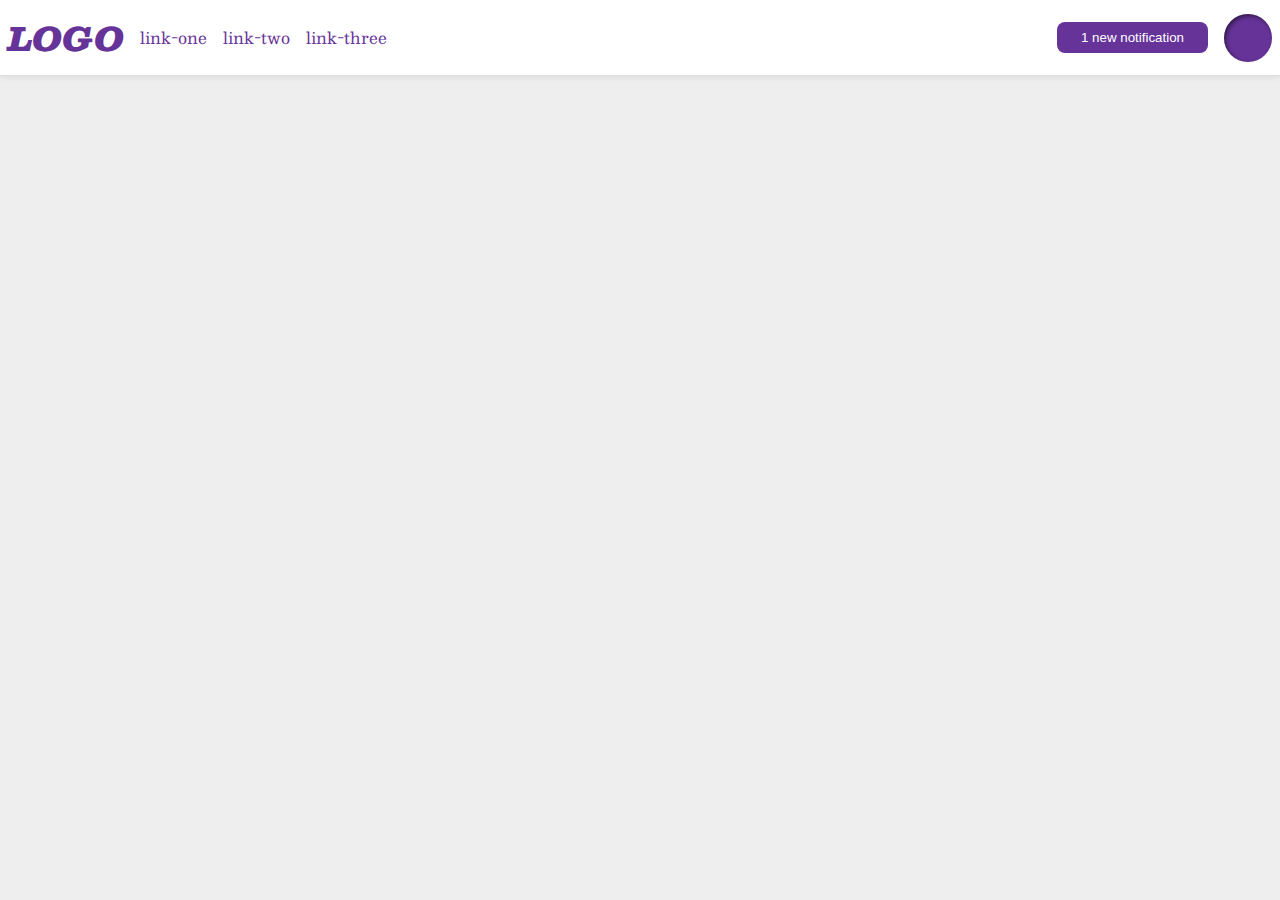
<file: foundations/flex/03-flex-header-2/index.html>
<!DOCTYPE html>
<html lang="en">
  <head>
    <meta charset="UTF-8">
    <meta http-equiv="X-UA-Compatible" content="IE=edge">
    <meta name="viewport" content="width=device-width, initial-scale=1.0">
    <title>Flex Header 2</title>
    <link rel="stylesheet" href="style.css">
  </head>
  <body>
    <div class="header">
      <div class="left">
        <div class="logo">
          LOGO
        </div>
        <ul class="links">
          <li><a href="https://google.com">link-one</a></li>
          <li><a href="https://google.com">link-two</a></li>
          <li><a href="https://google.com">link-three</a></li>
        </ul>
      </div>
      <div class="right">
        <button class="notifications">
          1 new notification
        </button>
        <div class="profile-image"></div>
      </div>
    </div>
  </body>
</html>
</file>
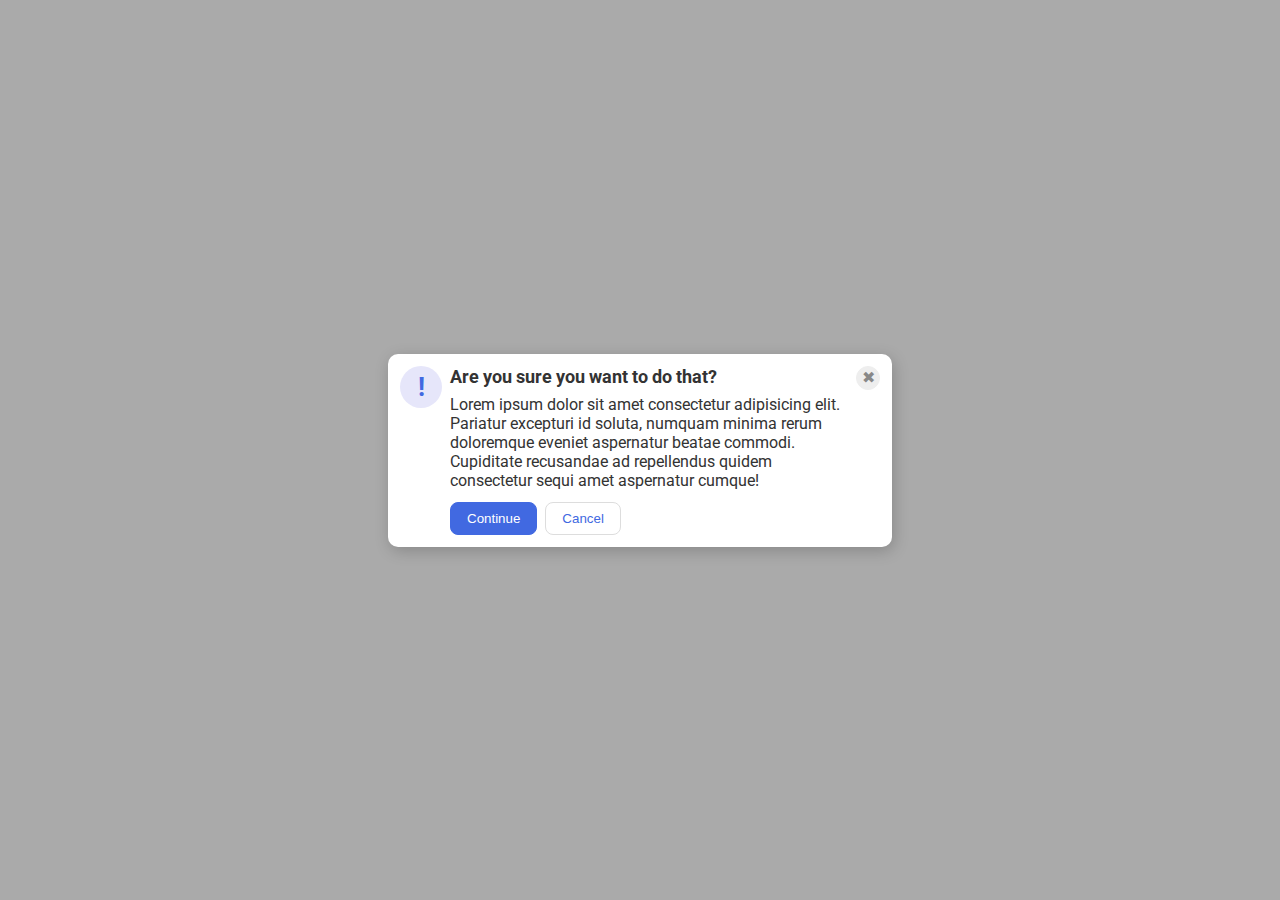
<file: foundations/flex/05-flex-modal/index.html>
<!DOCTYPE html>
<html lang="en">
  <head>
    <meta charset="UTF-8">
    <meta http-equiv="X-UA-Compatible" content="IE=edge">
    <meta name="viewport" content="width=device-width, initial-scale=1.0">
    <link rel="stylesheet" href="style.css">
    <title>Modal</title>
  </head>
  <body>
    <div class="modal">
      <div class="icon">!</div>
      <div class="text">
        <div class="header">Are you sure you want to do that?</div>
        <div class="text">Lorem ipsum dolor sit amet consectetur adipisicing elit. Pariatur excepturi id soluta, numquam minima rerum doloremque eveniet aspernatur beatae commodi. Cupiditate recusandae ad repellendus quidem consectetur sequi amet aspernatur cumque!</div>
        <div class="buttons">
          <button class="continue">Continue</button>
          <button class="cancel">Cancel</button>
        </div>
      </div>
      <button class="close-button">✖</button>
    </div>
  </body>
</html>
</file>
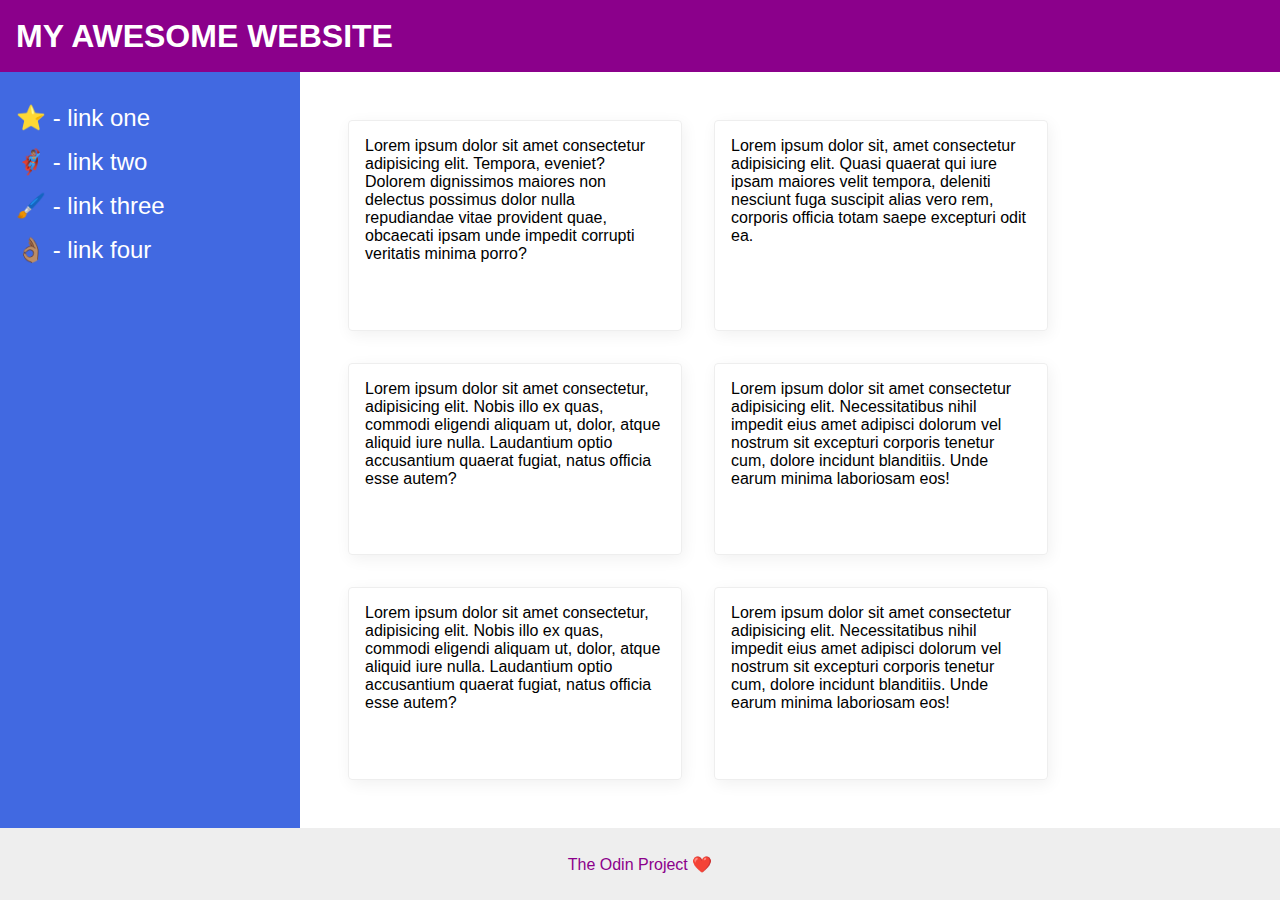
<file: foundations/flex/07-flex-layout-2/index.html>
<!DOCTYPE html>
<html lang="en">
  <head>
    <meta charset="UTF-8">
    <meta http-equiv="X-UA-Compatible" content="IE=edge">
    <meta name="viewport" content="width=device-width, initial-scale=1.0">
    <title>The Holy Grail</title>
    <link rel="stylesheet" href="style.css">
  </head>
  <body>
    <div class="header">
      MY AWESOME WEBSITE
    </div>
    
    <div class="content">
      <div class="sidebar">
        <ul>
          <li><a href="#">⭐ - link one</a></li>
          <li><a href="#">🦸🏽‍♂️ - link two</a></li>
          <li><a href="#">🖌️ - link three</a></li>
          <li><a href="#">👌🏽 - link four</a></li>
        </ul>
      </div>
      
      <div class="container">
        <div class="card">Lorem ipsum dolor sit amet consectetur adipisicing elit. Tempora, eveniet? Dolorem dignissimos maiores non delectus possimus dolor nulla repudiandae vitae provident quae, obcaecati ipsam unde impedit corrupti veritatis minima porro?</div>
        <div class="card">Lorem ipsum dolor sit, amet consectetur adipisicing elit. Quasi quaerat qui iure ipsam maiores velit tempora, deleniti nesciunt fuga suscipit alias vero rem, corporis officia totam saepe excepturi odit ea.</div>
        <div class="card">Lorem ipsum dolor sit amet consectetur, adipisicing elit. Nobis illo ex quas, commodi eligendi aliquam ut, dolor, atque aliquid iure nulla. Laudantium optio accusantium quaerat fugiat, natus officia esse autem?</div>
        <div class="card">Lorem ipsum dolor sit amet consectetur adipisicing elit. Necessitatibus nihil impedit eius amet adipisci dolorum vel nostrum sit excepturi corporis tenetur cum, dolore incidunt blanditiis. Unde earum minima laboriosam eos!</div>
        <div class="card">Lorem ipsum dolor sit amet consectetur, adipisicing elit. Nobis illo ex quas, commodi eligendi aliquam ut, dolor, atque aliquid iure nulla. Laudantium optio accusantium quaerat fugiat, natus officia esse autem?</div>
        <div class="card">Lorem ipsum dolor sit amet consectetur adipisicing elit. Necessitatibus nihil impedit eius amet adipisci dolorum vel nostrum sit excepturi corporis tenetur cum, dolore incidunt blanditiis. Unde earum minima laboriosam eos!</div>
      </div>
    </div>
    
    <div class="footer">
      The Odin Project ❤️
    </div>
  </body>
</html>
</file>
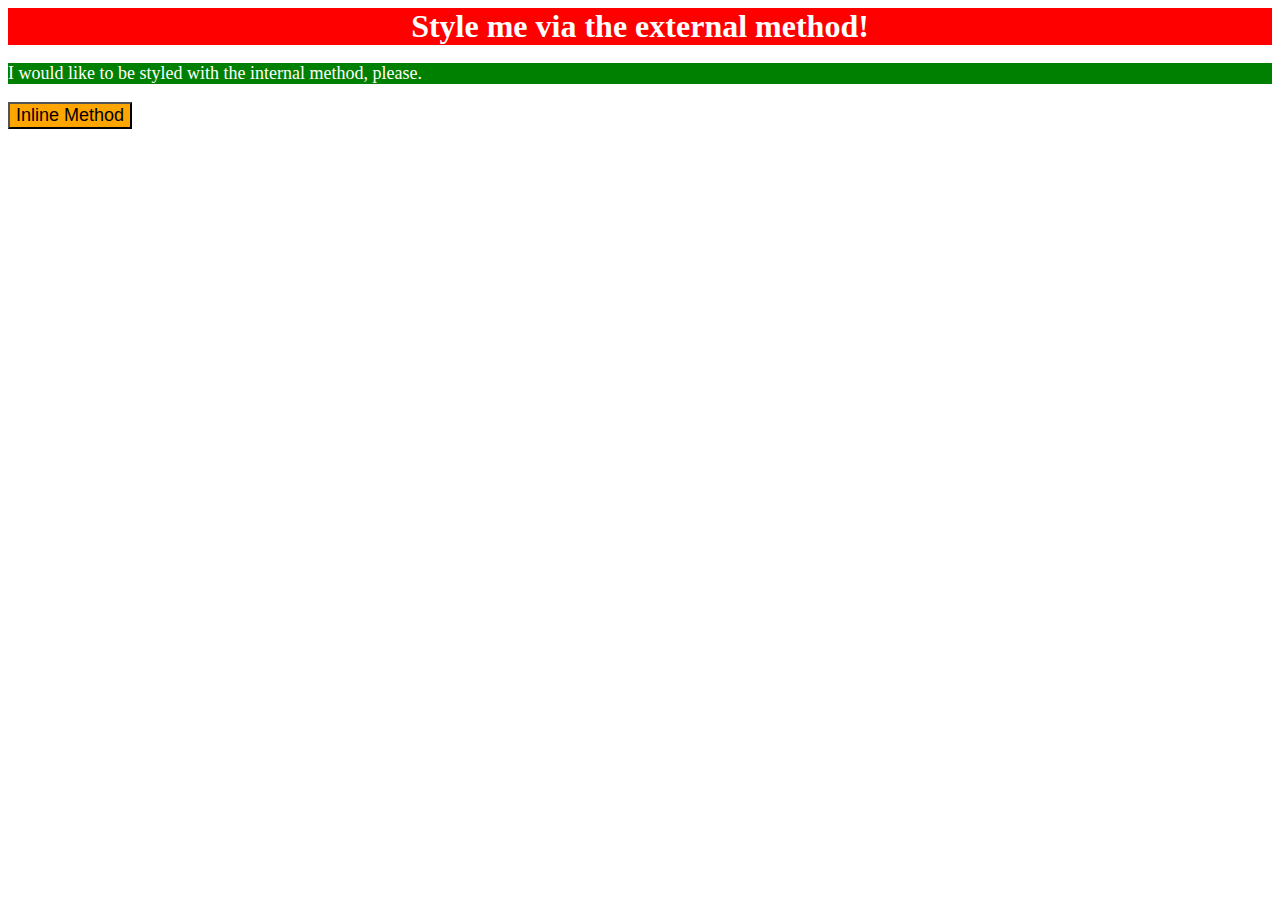
<file: foundations/intro-to-css/01-css-methods/index.html>
<!DOCTYPE html>
<html lang="en">
  <head>
    <link rel="stylesheet" href="./style.css">
    <meta charset="UTF-8">
    <meta http-equiv="X-UA-Compatible" content="IE=edge">
    <meta name="viewport" content="width=device-width, initial-scale=1.0">
    <title>Methods for Adding CSS</title>
    <style>
      p {background-color: green; color: white; font-size: 18px;}
    </style>
  </head>
  <body>
    <div>Style me via the external method!</div>
    <p>I would like to be styled with the internal method, please.</p>
    <button style="background-color: orange; font-size: 18px;">Inline Method</button>
  </body>
</html>
</file>
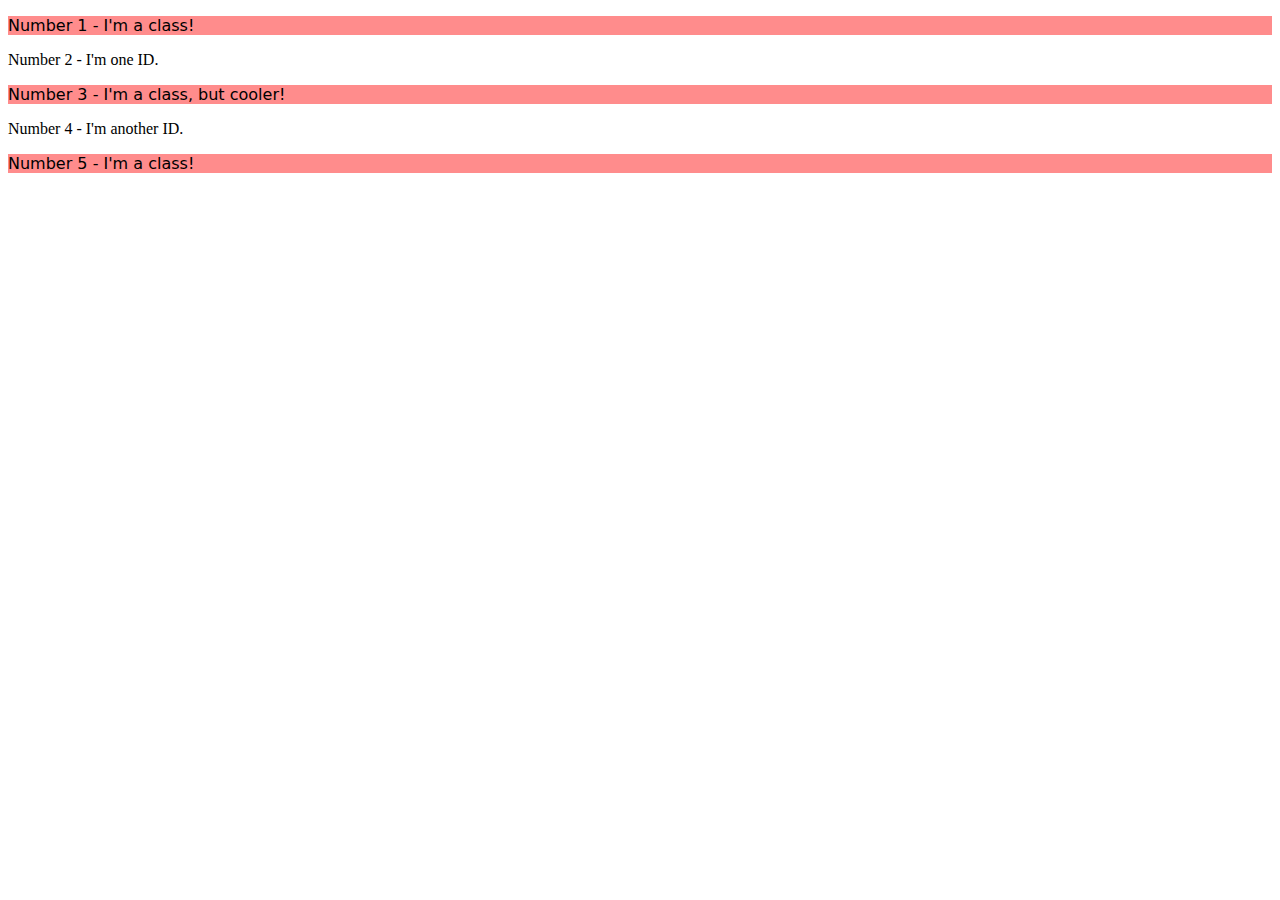
<file: foundations/intro-to-css/02-class-id-selectors/index.html>
<!DOCTYPE html>
<html lang="en">
  <head>
    <meta charset="UTF-8">
    <meta http-equiv="X-UA-Compatible" content="IE=edge">
    <meta name="viewport" content="width=device-width, initial-scale=1.0">
    <title>Class and ID Selectors</title>
    <link rel="stylesheet" href="style.css">
  </head>
  <body>
    <p class="odd">Number 1 - I'm a class!</p>
    <div>Number 2 - I'm one ID.</div>
    <p class="odd">Number 3 - I'm a class, but cooler!</p>
    <div>Number 4 - I'm another ID.</div>
    <p class="odd">Number 5 - I'm a class!</p>
  </body>
</html>
</file>
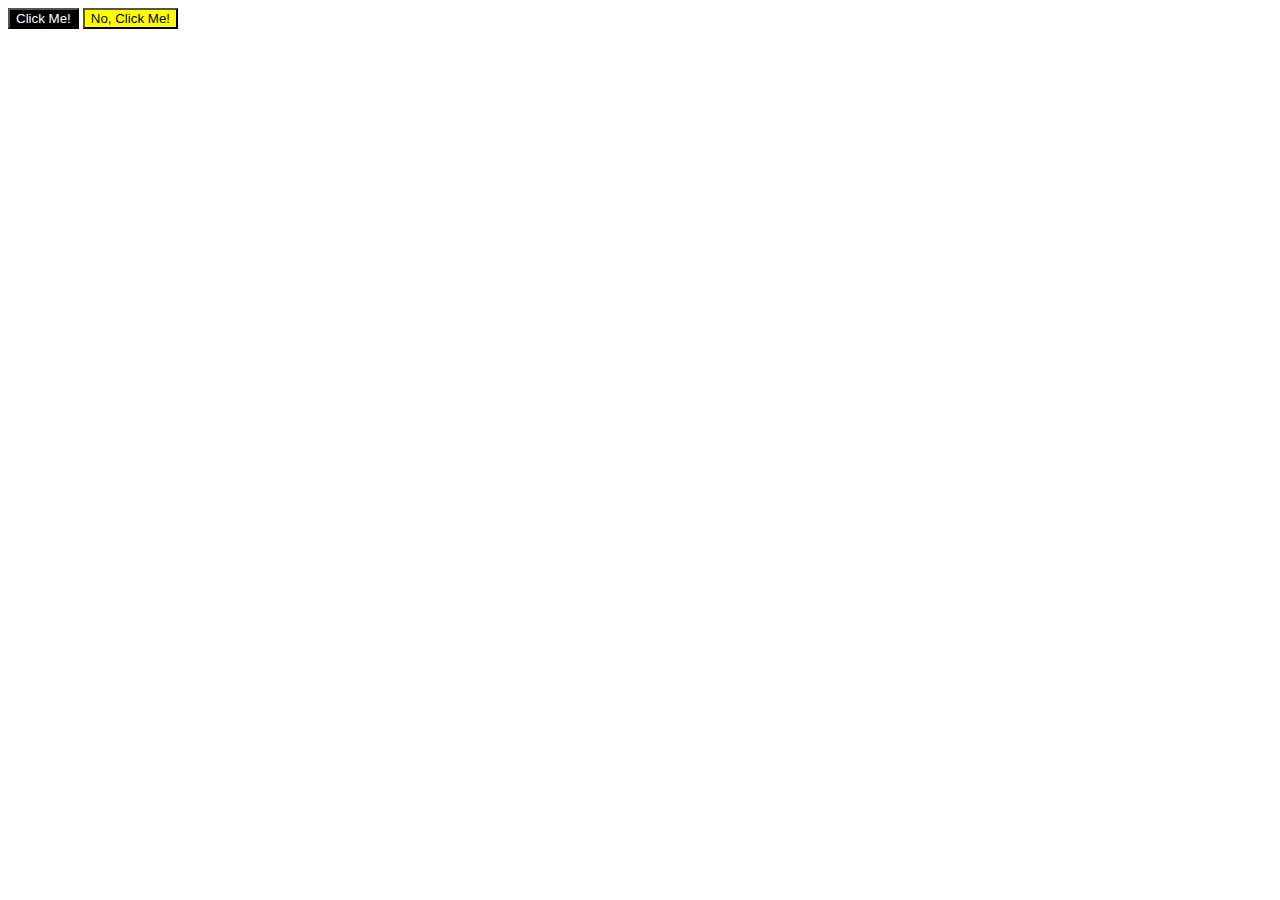
<file: foundations/intro-to-css/03-grouping-selectors/index.html>
<!DOCTYPE html>
<html lang="en">
  <head>
    <meta charset="UTF-8">
    <meta http-equiv="X-UA-Compatible" content="IE=edge">
    <meta name="viewport" content="width=device-width, initial-scale=1.0">
    <title>Grouping Selectors</title>
    <link rel="stylesheet" href="style.css">
  </head>
  <body>
    <button class="black-bg-white-text">Click Me!</button>
    <button class="yellow-bg">No, Click Me!</button>
  </body>
</html>
</file>
<file: foundations/flex/03-flex-header-2/style.css>
/* this is some magical font-importing.  
you'll learn about it later. */
@import url('https://fonts.googleapis.com/css2?family=Besley:ital,wght@0,400;1,900&display=swap');

body {
  margin: 0;
  background: #eee;
  font-family: Besley, serif;
}

.header {
  background: white;
  border-bottom: 1px solid #ddd;
  box-shadow: 0 0 8px rgba(0,0,0,.1);
  display: flex;
  justify-content: space-between;
  padding: 8px;
}

.profile-image {
  background: rebeccapurple;
  box-shadow: inset 2px 2px 4px rgba(0,0,0,.5);
  border-radius: 50%;
  width: 48px;
  height: 48px;
}

.logo {
  color: rebeccapurple;
  font-size: 32px;
  font-weight: 900;
  font-style: italic;
}

button {
  border: none;
  border-radius: 8px;
  background: rebeccapurple;
  color: white;
  padding: 8px 24px;
}

a {
  /* this removes the line under our links */
  text-decoration: none;
  color: rebeccapurple;
}

ul {
  list-style-type: none;
  display: flex;
  padding: 0px;
  gap: 16px;
}

.left, .right {
  display: flex;
  gap: 16px;
  align-items: center;
}
</file>
<file: foundations/flex/05-flex-modal/style.css>
@import url('https://fonts.googleapis.com/css2?family=Roboto:wght@400;700&display=swap');

html, body {
  height: 100%;
}

body {
  font-family: Roboto, sans-serif;
  margin: 0;
  background: #aaa;
  color: #333;
  /* I'll give you this one for free lol */
  display: flex;
  align-items: center;
  justify-content: center;
}

.modal {
  background: white;
  width: 480px;
  border-radius: 10px;
  box-shadow: 2px 4px 16px rgba(0,0,0,.2);
  display: flex;
  padding: 12px;
  gap: 8px;
}

.icon {
  color: royalblue;
  font-size: 26px;
  font-weight: 700;
  background: lavender;
  width: 42px;
  height: 42px;
  border-radius: 50%;
  display: flex;
  align-items: center;
  justify-content: center;
  flex-shrink: 0;
}

.close-button {
  background: #eee;
  border-radius: 50%;
  color: #888;
  font-weight: 400;
  font-size: 16px;
  height: 24px;
  width: 24px;
  display: flex;
  align-items: center;
  justify-content: center;
  border: 1px solid #eee;
  padding: 0;
  flex-shrink: 0;
}

button {
  cursor: pointer;
  padding: 8px 16px;
  border-radius: 8px;
}

button.continue {
  background: royalblue;
  border: 1px solid royalblue;
  color: white;
}

button.cancel {
  background: white;
  border: 1px solid #ddd;
  color: royalblue;
}

.text {
  display: flex;
  flex-direction: column;
}

.header {
  font-weight: bold;
  font-size: large;
  margin-bottom: 8px;
}

.buttons {
  display: flex;
  margin-top: 12px;
  gap: 8px;
}
</file>
<file: foundations/flex/07-flex-layout-2/style.css>
body {
  font-family: -apple-system, BlinkMacSystemFont, 'Segoe UI', Roboto, Oxygen, Ubuntu, Cantarell, 'Open Sans', 'Helvetica Neue', sans-serif;
  margin: 0;
  min-height: 100vh;
  display: flex;
  flex-direction: column;
}

.header {
  height: 72px;
  background: darkmagenta;
  color: white;
  font-size: 32px;
  font-weight: 900;
  padding-left: 16px;
  display: flex;
  align-items: center;
}

.footer {
  height: 72px;
  background: #eee;
  color: darkmagenta;
  display: flex;
  justify-content: center;
  align-items: center;
}

.sidebar {
  width: 300px;
  background: royalblue;
  box-sizing: border-box;
  flex: 1 0 300px;
  padding: 16px;
}

.card {
  border: 1px solid #eee;
  box-shadow: 2px 4px 16px rgba(0,0,0,.06);
  border-radius: 4px;
  width: 300px;
  padding: 16px;
}

.content {
  display: flex;
  flex: 1;
}

ul {
  list-style-type: none;
  padding: 0;
}

a {
  text-decoration: none;
  color: white;
  font-size: 24px;
}

li {
  margin-bottom: 16px;
}

.container {
  display: flex;
  flex-wrap: wrap;
  padding: 48px;
  gap: 32px;
}
</file>
<file: foundations/intro-to-css/01-css-methods/style.css>
div {
    color: white;
    background-color: red;
    font-size: 32px;
    text-align: center;
    font-weight: bold;
}
</file>
<file: foundations/intro-to-css/02-class-id-selectors/style.css>
/* Add CSS Styling */
.odd {
    background-color: rgb(255, 140, 140);
    font-family: Verdana, "DejaVu Sans", sans-serif;
}

#second {
    color: #0000ff;
    font-size: 36px;
}

.size24 {
    font-size: 24px;
}

#fourth {
    font-size: 24px;
    font-weight: bold;
    background-color: hsl(120, 79%, 62%);
}
</file>
<file: foundations/intro-to-css/03-grouping-selectors/style.css>
/* Add CSS Styling */
.black-bg-white-text {
    background-color: #000000;
    color: #ffffff;
}

.yellow-bg {
    background-color: rgb(255,255,0);
}
</file>
